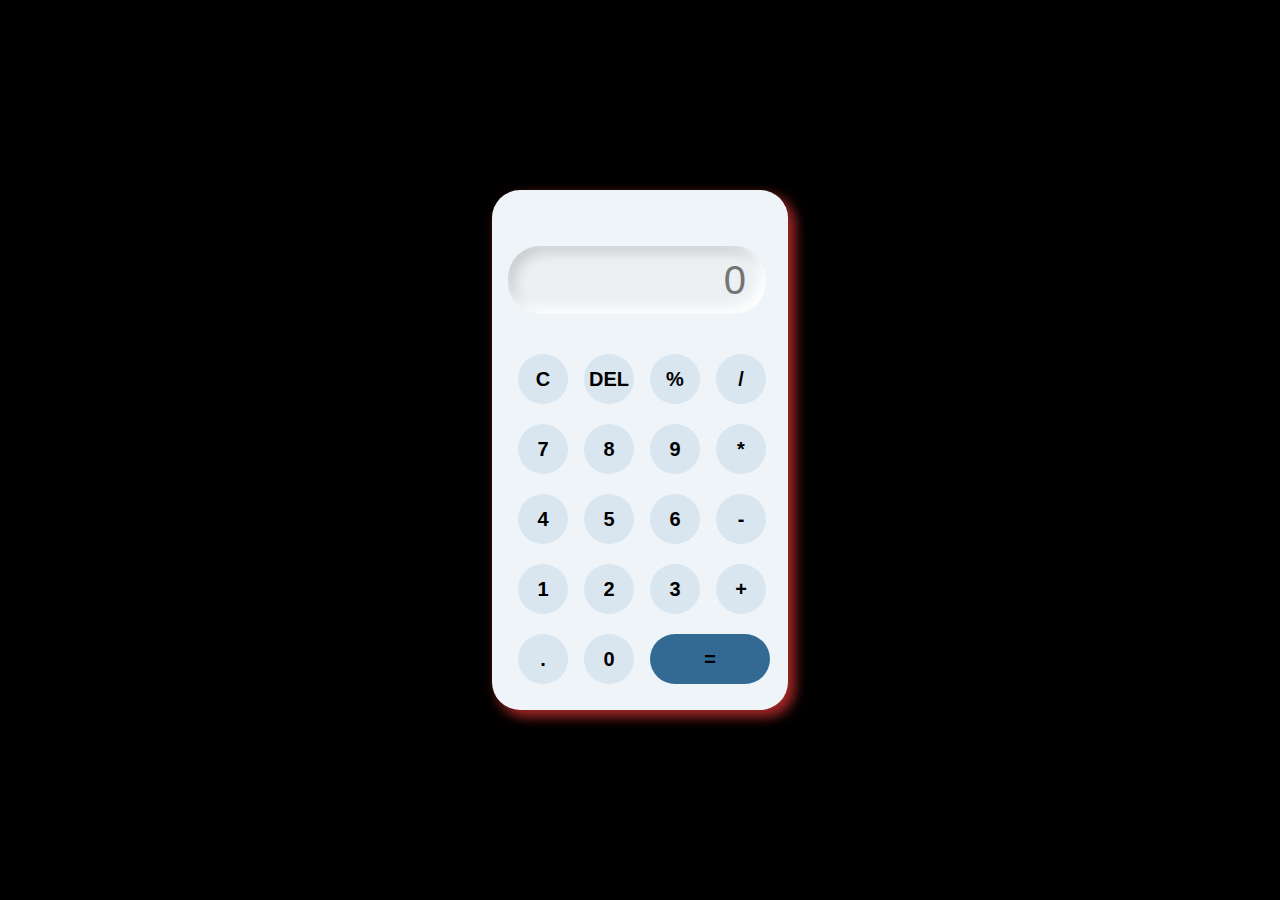
<file: Calculator/calculator.html>
<!DOCTYPE html>
<!-- saved from url=(0032)http://127.0.0.1:5500/index.html -->
<html lang="en"><head><meta http-equiv="Content-Type" content="text/html; charset=UTF-8">
    
    <meta http-equiv="X-UA-Compatible" content="IE=edge">
    <meta name="viewport" content="width=device-width, initial-scale=1.0">
    <title>calculator</title>
    <link href="./calculator_files/style.css" rel="stylesheet">

</head>

<body>

    <div class="container">
        <div class="calc">
            <input type="text" id="inputext" placeholder="0">
            <button onclick="clr()">C</button>
            <button onclick="del()">DEL</button>
            <button onclick="calculate(&#39;%&#39;)">%</button>
            <button onclick="calculate(&#39;/&#39;)">/</button>
            <button onclick="calculate(7)">7</button>
            <button onclick="calculate(8)">8</button>
            <button onclick="calculate(9)">9</button>
            <button onclick="calculate(&#39;*&#39;)">*</button>
            <button onclick="calculate(4)">4</button>
            <button onclick="calculate(5)">5</button>
            <button onclick="calculate(6)">6</button>
            <button onclick="calculate(&#39;-&#39;)">-</button>
            <button onclick="calculate(1)">1</button>
            <button onclick="calculate (2)">2</button>
            <button onclick="calculate(3)">3</button>
            <button onclick="calculate(&#39;+&#39;)">+</button>
            <button onclick="calculate(&#39;.&#39;)">.</button>
            <button onclick="calculate(0)">0</button>
            <button class="equal" onclick="Result()">=</button>
            <script src="./calculator_files/main.js.download"></script>
        </div>
    </div>



<!-- Code injected by live-server -->
<script>
	// <![CDATA[  <-- For SVG support
	if ('WebSocket' in window) {
		(function () {
			function refreshCSS() {
				var sheets = [].slice.call(document.getElementsByTagName("link"));
				var head = document.getElementsByTagName("head")[0];
				for (var i = 0; i < sheets.length; ++i) {
					var elem = sheets[i];
					var parent = elem.parentElement || head;
					parent.removeChild(elem);
					var rel = elem.rel;
					if (elem.href && typeof rel != "string" || rel.length == 0 || rel.toLowerCase() == "stylesheet") {
						var url = elem.href.replace(/(&|\?)_cacheOverride=\d+/, '');
						elem.href = url + (url.indexOf('?') >= 0 ? '&' : '?') + '_cacheOverride=' + (new Date().valueOf());
					}
					parent.appendChild(elem);
				}
			}
			var protocol = window.location.protocol === 'http:' ? 'ws://' : 'wss://';
			var address = protocol + window.location.host + window.location.pathname + '/ws';
			var socket = new WebSocket(address);
			socket.onmessage = function (msg) {
				if (msg.data == 'reload') window.location.reload();
				else if (msg.data == 'refreshcss') refreshCSS();
			};
			if (sessionStorage && !sessionStorage.getItem('IsThisFirstTime_Log_From_LiveServer')) {
				console.log('Live reload enabled.');
				sessionStorage.setItem('IsThisFirstTime_Log_From_LiveServer', true);
			}
		})();
	}
	else {
		console.error('Upgrade your browser. This Browser is NOT supported WebSocket for Live-Reloading.');
	}
	// ]]>
</script>


</body></html>
</file>
<file: Calculator/calculator_files/style.css>
*{
    margin: 0;
    padding: 0;
    box-sizing:border-box;
    outline:none;
    font-family:sans-serif;
    background-color:#eef4f8;

    
}
.container{
    height:100vh;
    display:flex;
    align-items:center;
    justify-content:center;
    background-color: #000;
}
.calc{
    box-shadow:6px 6px 13px rgb(173, 39, 39),
        6px 6px 13px rgba(219, 98, 98, 0.16);
    border-radius:28px;
    padding:16px;
    display:grid;
    grid-template-columns:repeat(4,66px);    
}

input{
    grid-column:span 4;
    height:68px;
    width:258px;
    box-shadow:inset -6px -6px 13px #fff,
        inset 6px 6px 13px rgba(11, 11, 11, 0.16);
    background-color:#ecf0f3;
    border:none;
    border-radius:32px;
    color:rgb(26, 25, 25);
    text-align:end;
    margin:40px 0px 30px 0px;
    padding:20px;
    font-size:40px;
    
}
button{
    box-shadow:inset 6px 6px 13px rgb(219, 18, 18)
        6px 6px 13px rgba (0, 0, 0, .16);
    background-color:#d9e5ef;
    border:none;
    border-radius:50%;
    width:50px;
    height:50px;
    margin:10px;
    font-weight:bold;
    font-size:20px;
}
.equal {
    width:120px ;
    border-radius:42px ;
    box-shadow:inset 6px 6px 13px rgb(214, 37, 37)  6px 6px 13px rgba( 0,0,0 , .16 );
    background-color:#326a94;
}
</file>
